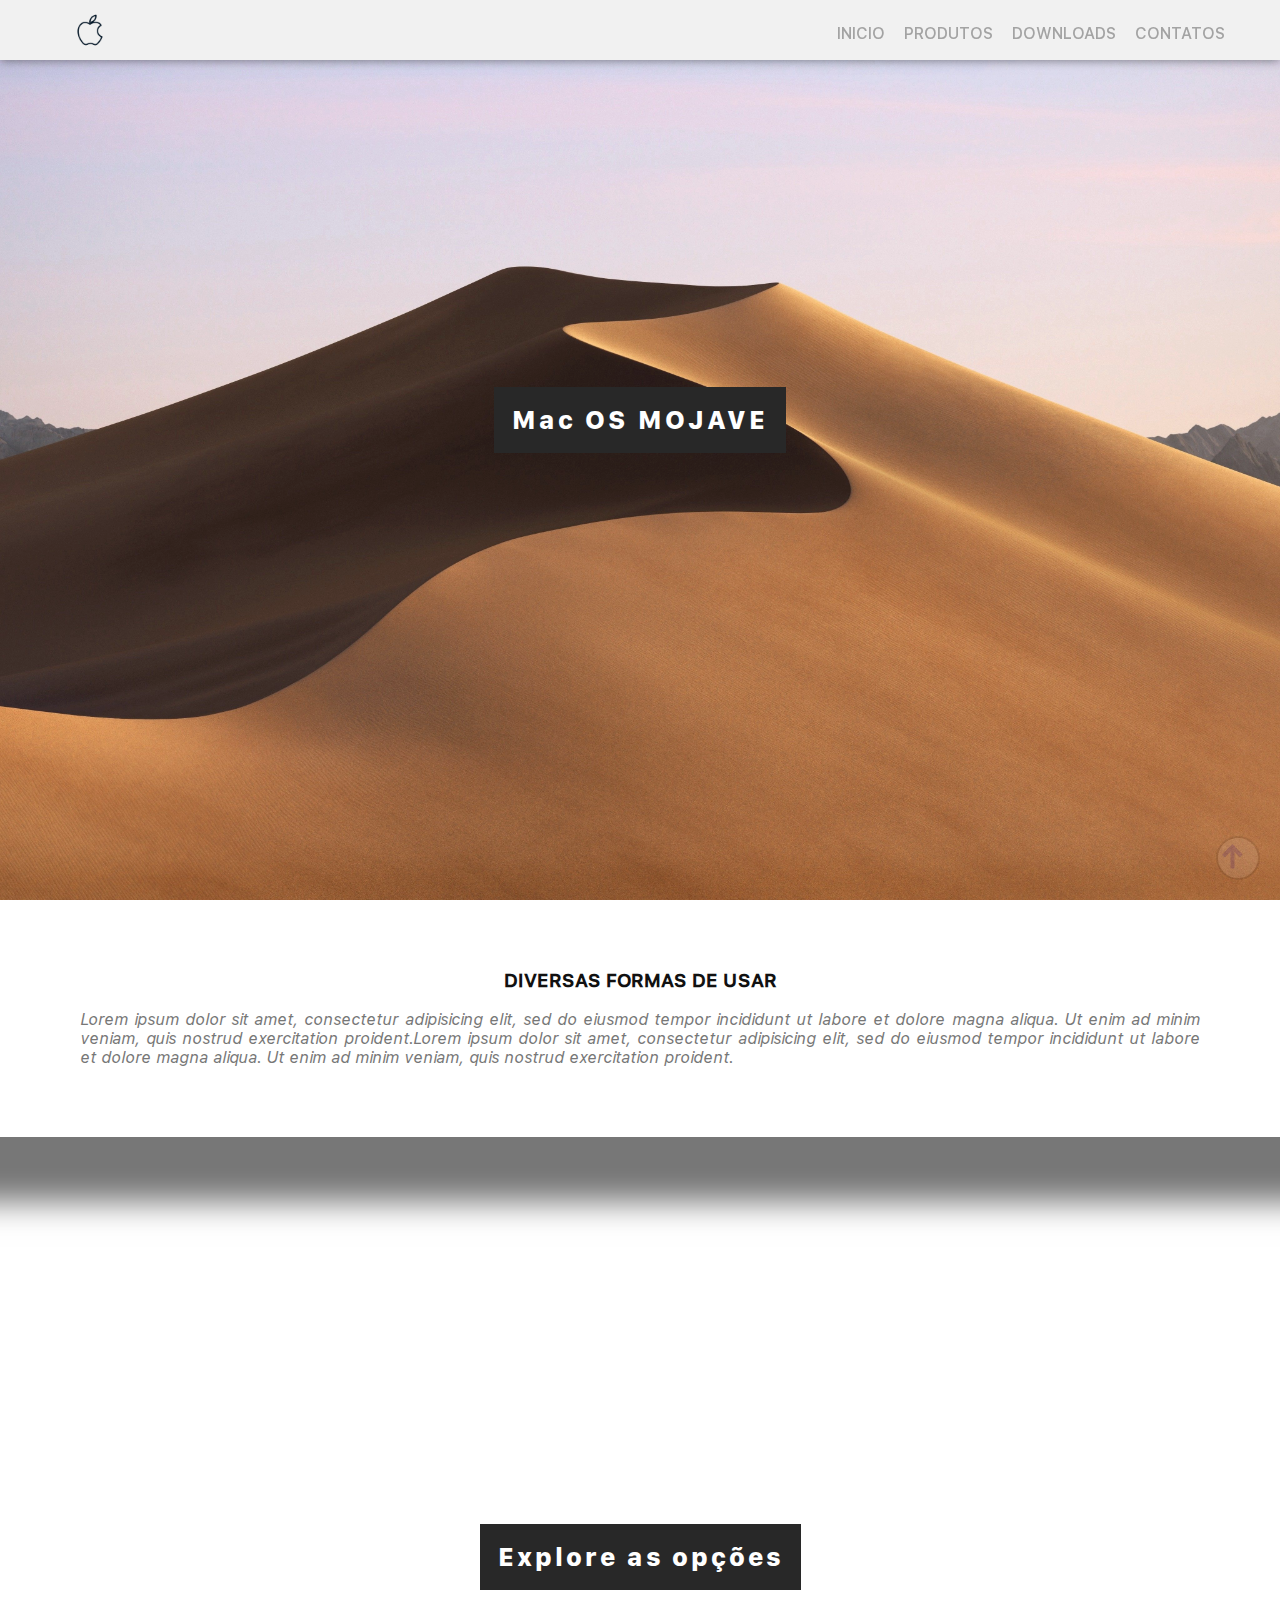
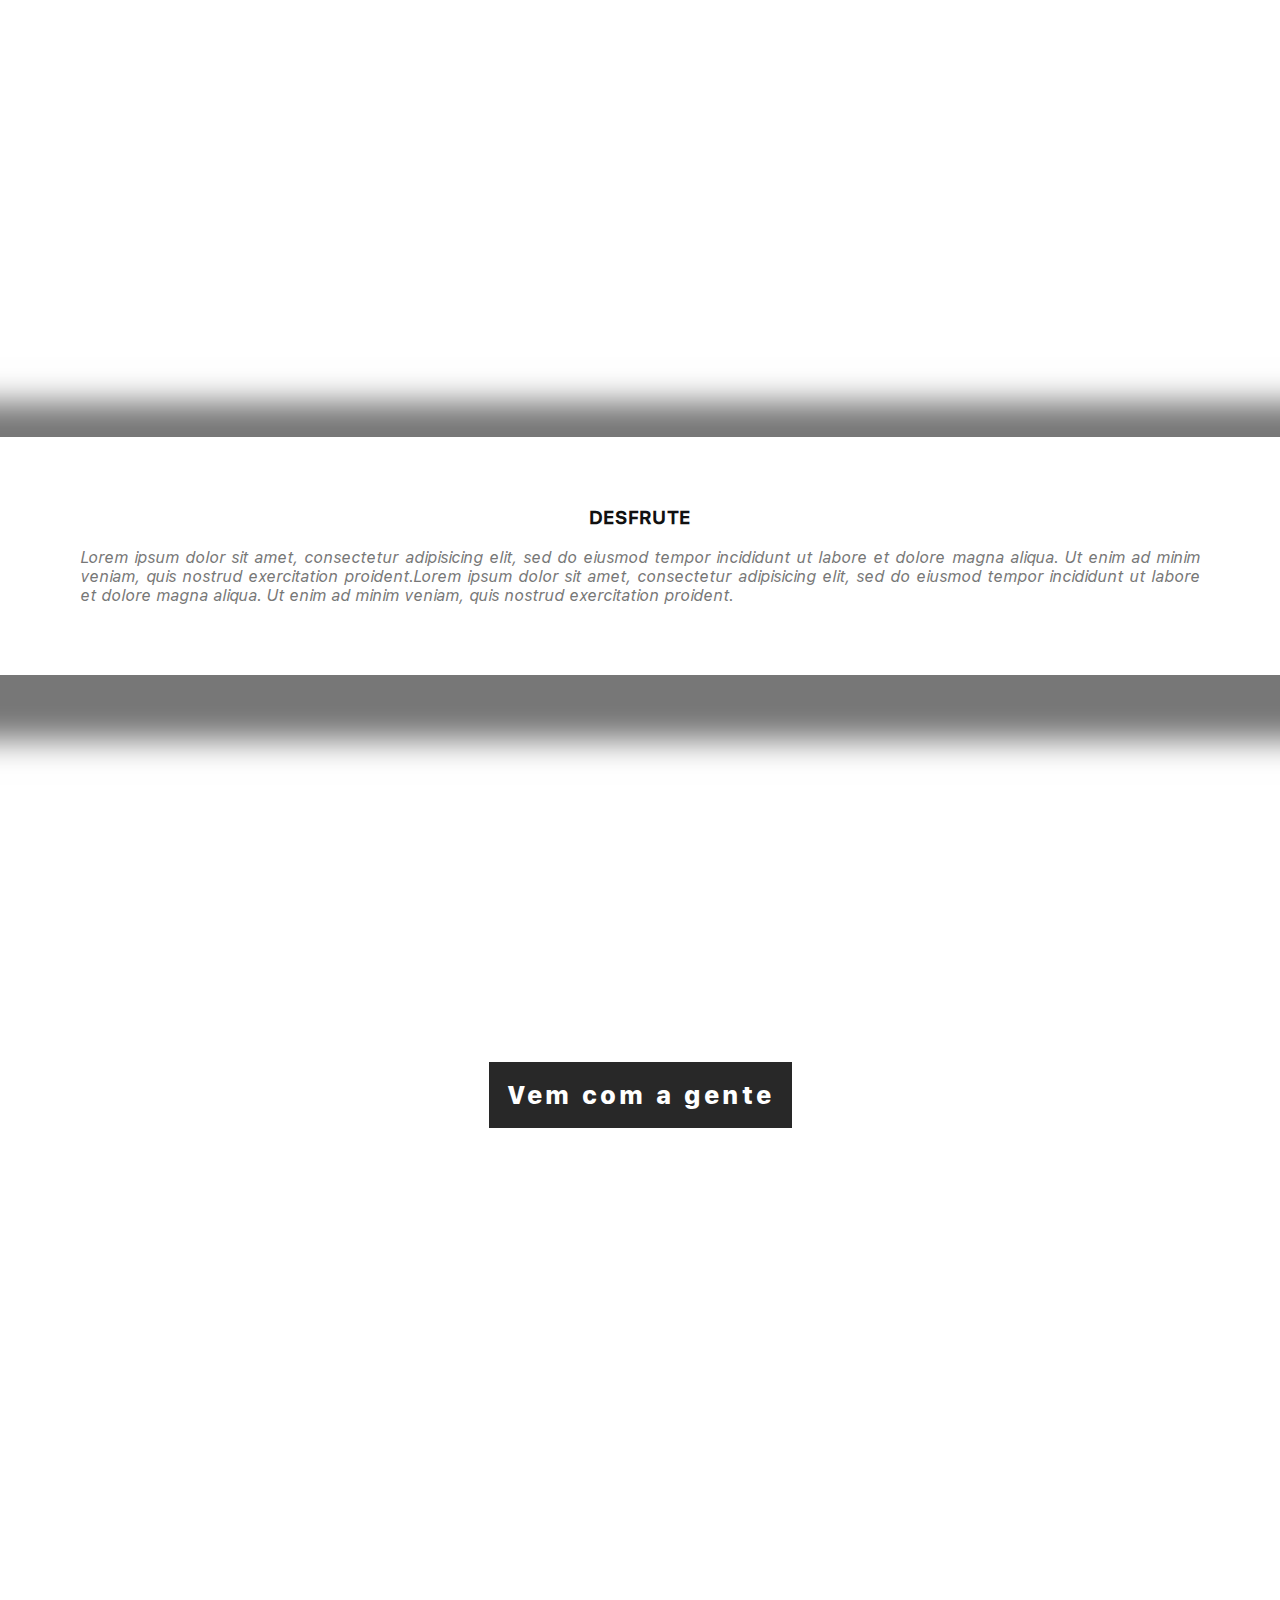
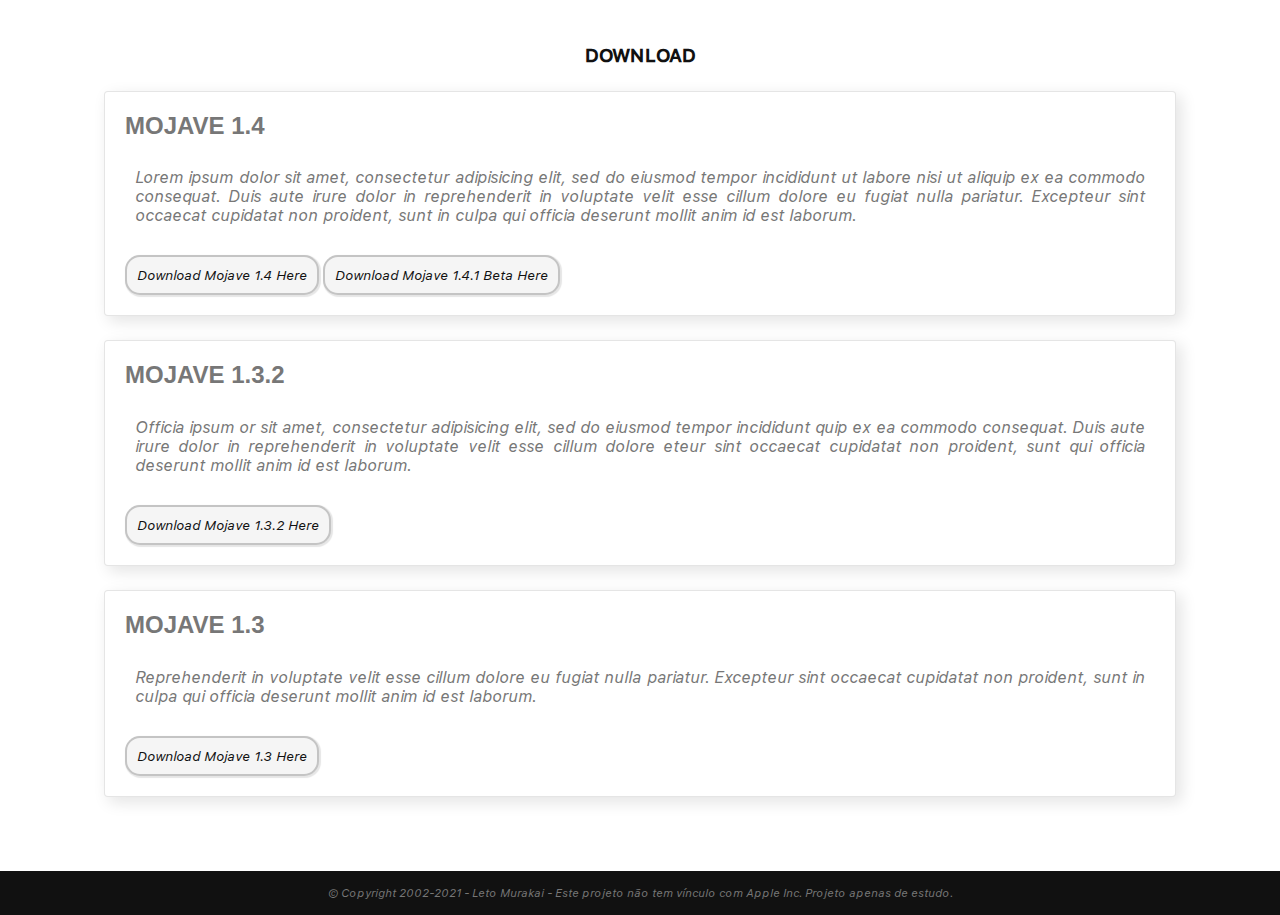
<file: index.html>
<!DOCTYPE html>
<html>
    <head>
        <title>Mac Os - Mojave</title>

        <!-- Required meta tags -->
        <meta charset="utf-8">
        <meta name="viewport" content="width=device-width, initial-scale=1">
        <!-- Estilo CSS customizado -->
        <link rel="stylesheet" href="css/estilo.css">
        <!-- Font Awesome -->
        <link rel="stylesheet" href="https://use.fontawesome.com/releases/v5.3.1/css/all.css" integrity="sha384-mzrmE5qonljUremFsqc01SB46JvROS7bZs3IO2EmfFsd15uHvIt+Y8vEf7N7fWAU" crossorigin="anonymous">
        <link rel="stylesheet" type="text/css" href="css/fonts/fonts.css">
    </head>

    <body>

    <div class="container-principal">
        <!-----Header
        -------------------->

        <header class="mobile">

            <img src="css/imagens/apple-white.png" alt="estilo">

            <div class="dropdown">
                <button type="radio" class="btndrop" data-toggle="collapse" data-target="#nav-principal"></button>
                <div class="drop-content">
                    <nav class="mobile">
                        
                        <ul id="nav-principal">
                            <li ><a href="#"> Inicio</a></li>
                            <li>
                              <a href="#">Produtos</a>
                               <ul class="sub-menu">
                                <li><a href="produtos.html">Smartphone épou</a></li>
                                <li><a href="#">Computadores aÍMec</a></li>
                                <li><a href="#">Serviços de Streaming</a></li>
                                <li><a href="#">Relógios Smartuati</a></li>
                              </ul>
                            </li>
                            <li><a href="#downloads"> Downloads</a>
                               <ul class="sub-menu sub-menu-download">
                                <li><a href="download.html">Mojave 1.4 Here</a></li>
                                <li><a href="#">Mojave 1.3.2 (Old)</a></li>
                                <li><a href="#">Mojave 1.3 (Old)</a></li>
                               </ul>
                            </li>
                            <li><a href="#"> Contatos</a>
                                 <ul class="sub-menu sub-menu-contato">
                                <li><a href="#">Suporte</a></li>
                                <li><a href="#">Redes Sociais</a></li>
                                <li><a href="#">Dúvidas</a></li>
                               </ul>
                            </li>
                        </ul>

                    </nav>
                </div>
            </div>
            
        </header>

        <!-----Section
        -------------------->

        <section class="caixa1" id="inicio">
            <div class="conteudo-titulo">
                <span class="titulo">Mac OS MOJAVE</span>
            </div>
        </section>

        <article class="conteudo">
            <h3>Diversas formas de usar</h3>
            <p>Lorem ipsum dolor sit amet, consectetur adipisicing elit, sed do eiusmod
            tempor incididunt ut labore et dolore magna aliqua. Ut enim ad minim veniam,
            quis nostrud exercitation proident.Lorem ipsum dolor sit amet, consectetur adipisicing elit, sed do eiusmod
            tempor incididunt ut labore et dolore magna aliqua. Ut enim ad minim veniam,
            quis nostrud exercitation proident.</p>
        </article>

        <section class="caixa2">
            <div class="conteudo-titulo">
                <span class="titulo">Explore as opções</span>
            </div>
        </section>

        <article class="conteudo">
            <h3>Desfrute</h3>
            <p>Lorem ipsum dolor sit amet, consectetur adipisicing elit, sed do eiusmod
            tempor incididunt ut labore et dolore magna aliqua. Ut enim ad minim veniam,
            quis nostrud exercitation proident.Lorem ipsum dolor sit amet, consectetur adipisicing elit, sed do eiusmod
            tempor incididunt ut labore et dolore magna aliqua. Ut enim ad minim veniam,
            quis nostrud exercitation proident.</p>
        </article>

        <section class="caixa3">
            <div class="conteudo-titulo">
                <span class="titulo">Vem com a gente</span>
            </div>
        </section>

        <article class="conteudo-card" id="downloads">
            <h3>Download</h3>
            <div class="card">
                <div class="corpo-card">
                    <h4 class="titulo-card">Mojave 1.4</h4>

                    <p class="pbotao">Lorem ipsum dolor sit amet, consectetur adipisicing elit, sed do eiusmod
                    tempor incididunt ut labore nisi ut aliquip ex ea commodo
                    consequat. Duis aute irure dolor in reprehenderit in voluptate velit esse
                    cillum dolore eu fugiat nulla pariatur. Excepteur sint occaecat cupidatat non
                    proident, sunt in culpa qui officia deserunt mollit anim id est laborum.
                    </p>

                    <button class="botao">Download Mojave 1.4 Here</button>
                    <button class="botao">Download Mojave 1.4.1 Beta Here</button>
                </div>  
            </div>
            
            <div class="card">
                <div class="corpo-card">
                    <h4 class="titulo-card">Mojave 1.3.2</h4>

                    <p class="pbotao">Officia ipsum or sit amet, consectetur adipisicing elit, sed do eiusmod
                    tempor incididunt quip ex ea commodo
                    consequat. Duis aute irure dolor in reprehenderit in voluptate velit esse
                    cillum dolore eteur sint occaecat cupidatat non
                    proident, sunt qui officia deserunt mollit anim id est laborum.
                    </p>
                    <button class="botao">Download Mojave 1.3.2 Here</button>
                </div>  
            </div>
            
            <div class="card">
                <div class="corpo-card">
                    <h4 class="titulo-card">Mojave 1.3</h4>

                    <p class="pbotao"> Reprehenderit in voluptate velit esse
                    cillum dolore eu fugiat nulla pariatur. Excepteur sint occaecat cupidatat non
                    proident, sunt in culpa qui officia deserunt mollit anim id est laborum.
                    </p>
                    <button class="botao">Download Mojave 1.3 Here</button>
                </div>
            </div>

        </article>  

        <!-----Botão flutuante
        --------------------> 

        <div title="Clique para voltar ao topo do site">
                <a id="botao-flutuante" href="#"></a>
        </div>
        
        <!-----Rodapé
        -------------------->

        <footer>
            <section id="rodape">
                &copy; Copyright 2002-2021 - Leto Murakai - Este projeto não tem vínculo com Apple Inc. Projeto apenas de estudo.
            </section>
        </footer>

    </div>

    </body>
</html>
</file>
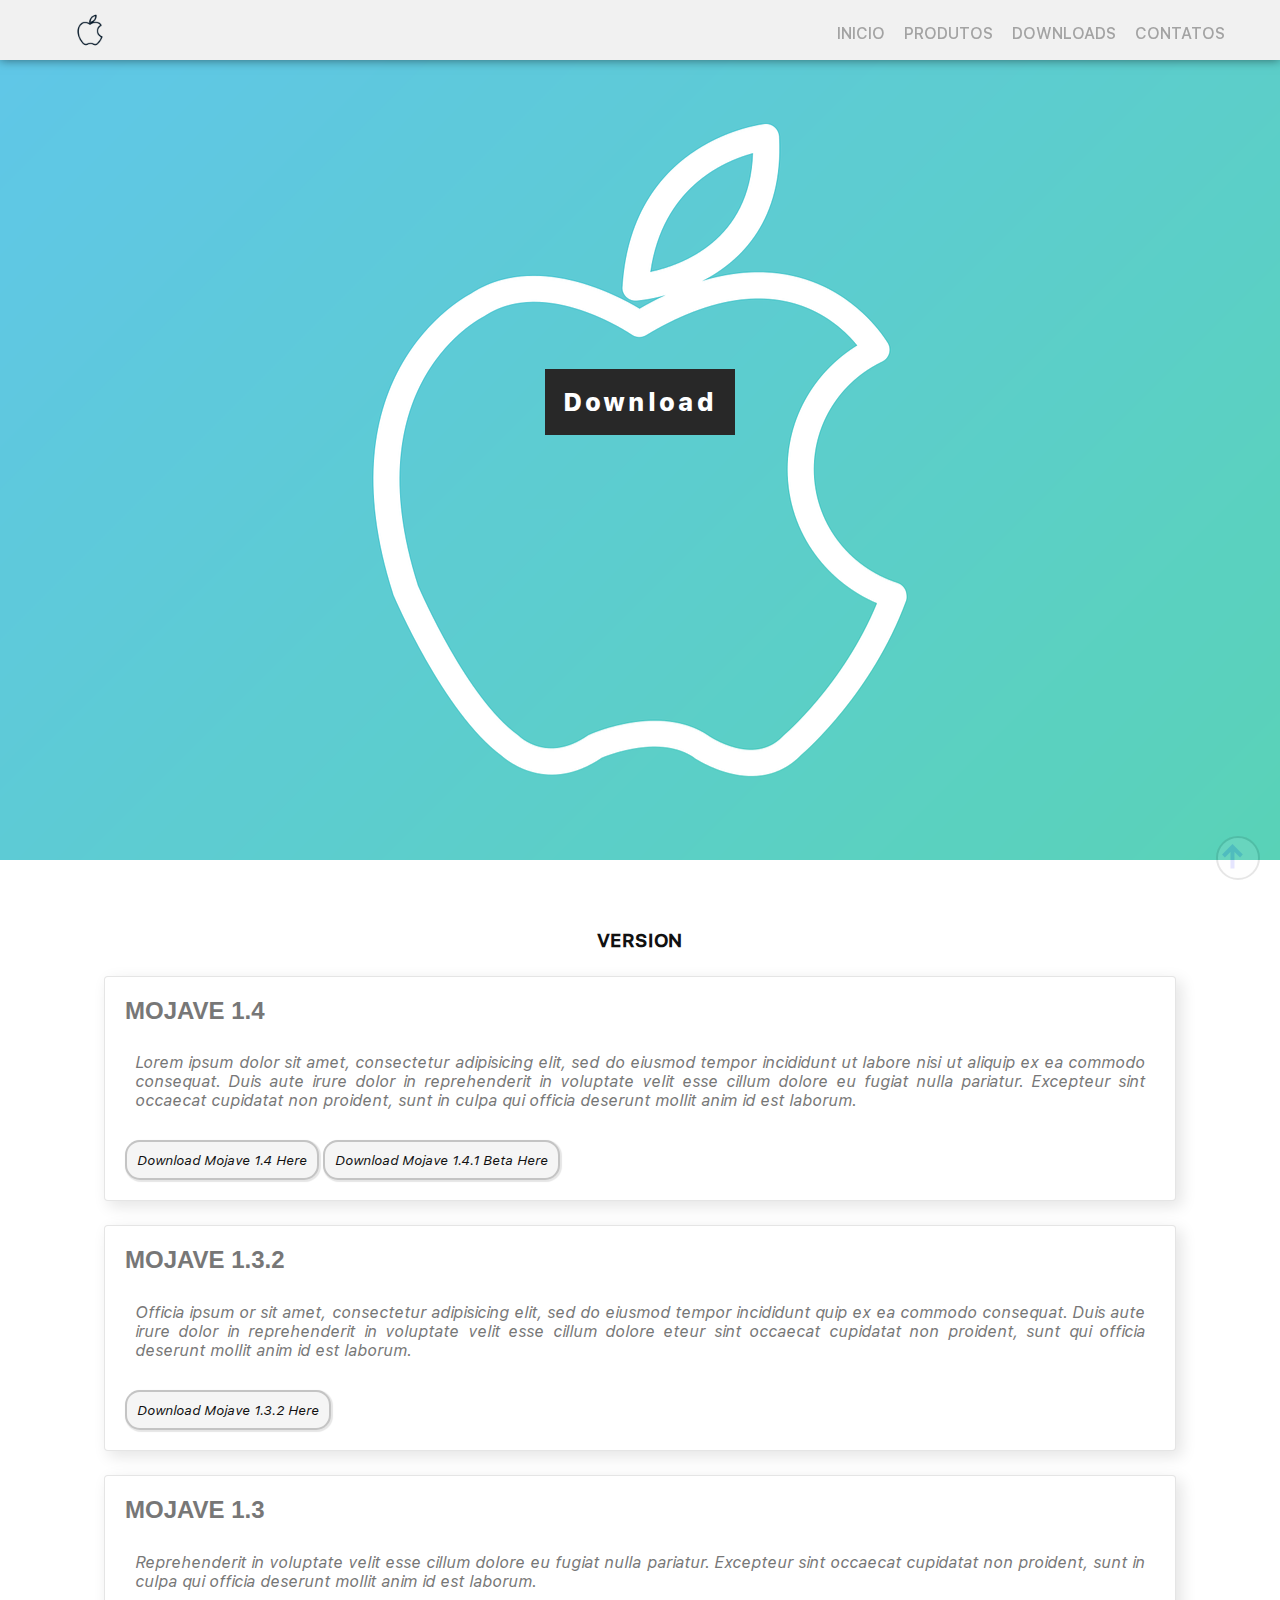
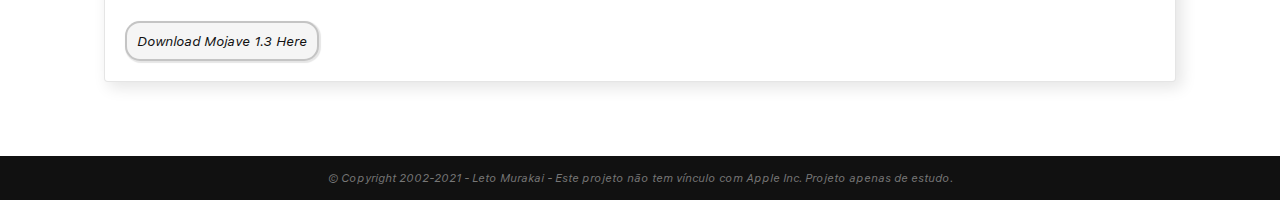
<file: download.html>
<!DOCTYPE html>
<html>
    <head>
        <title>Download - Mojave</title>

        <!-- Required meta tags -->
        <meta charset="utf-8">
        <meta name="viewport" content="width=device-width, initial-scale=1">
        <!-- Estilo customizado CSS -->
        <link rel="stylesheet" type="text/css" href="css/estilo.css">
        <link rel="stylesheet" type="text/css" href="css/fonts/fonts.css">

    </head>

    <body style="height: 100%;">

    <div class="container-principal">
        <!-----Header
        -------------------->

        <header class="mobile">

            <img src="css/imagens/apple-white.png" alt="estilo">

            <div class="dropdown">
                <button type="radio" class="btndrop"></button>
                <div class="drop-content">
                    <nav class="mobile">
                        
                        <ul>
                            <li ><a href="index.html"> Inicio</a></li>
                            <li>
                              <a href="#">Produtos</a>
                               <ul class="sub-menu">
                                <li><a href="produtos.html">Smartphone épou</a></li>
                                <li><a href="#">Computadores aÍMec</a></li>
                                <li><a href="#">Serviços de Streaming</a></li>
                                <li><a href="#">Relógios Smartuati</a></li>
                              </ul>
                            </li>
                            <li><a href="#"> Downloads</a>
                               <ul class="sub-menu sub-menu-download">
                                <li><a href="#">Mojave 1.4 Here</a></li>
                                <li><a href="#">Mojave 1.3.2 (Old)</a></li>
                                <li><a href="#">Mojave 1.3 (Old)</a></li>
                               </ul>
                            </li>
                            <li><a href="#"> Contatos</a>
                                 <ul class="sub-menu sub-menu-contato">
                                <li><a href="#">Suporte</a></li>
                                <li><a href="#">Redes Sociais</a></li>
                                <li><a href="#">Dúvidas</a></li>
                               </ul>
                            </li>
                        </ul>

                    </nav>
                </div>
            </div>
            
        </header>

        <!-----Section
        -------------------->

        <section style="height: 100%;" class="caixa4">
            <div class="conteudo-titulo">
                <span class="titulo">Download</span>
            </div>
        </section>

        <article class="conteudo-card">
            <h3>Version</h3>
            <div class="card">
                <div class="corpo-card">
                    <h4 class="titulo-card">Mojave 1.4</h4>

                    <p class="pbotao">Lorem ipsum dolor sit amet, consectetur adipisicing elit, sed do eiusmod
                    tempor incididunt ut labore nisi ut aliquip ex ea commodo
                    consequat. Duis aute irure dolor in reprehenderit in voluptate velit esse
                    cillum dolore eu fugiat nulla pariatur. Excepteur sint occaecat cupidatat non
                    proident, sunt in culpa qui officia deserunt mollit anim id est laborum.
                    </p>

                    <button class="botao">Download Mojave 1.4 Here</button>
                    <button class="botao">Download Mojave 1.4.1 Beta Here</button>
                </div>  
            </div>
            
            <div class="card">
                <div class="corpo-card">
                    <h4 class="titulo-card">Mojave 1.3.2</h4>

                    <p class="pbotao">Officia ipsum or sit amet, consectetur adipisicing elit, sed do eiusmod
                    tempor incididunt quip ex ea commodo
                    consequat. Duis aute irure dolor in reprehenderit in voluptate velit esse
                    cillum dolore eteur sint occaecat cupidatat non
                    proident, sunt qui officia deserunt mollit anim id est laborum.
                    </p>
                    <button class="botao">Download Mojave 1.3.2 Here</button>
                </div>  
            </div>
            
            <div class="card">
                <div class="corpo-card">
                    <h4 class="titulo-card">Mojave 1.3</h4>

                    <p class="pbotao"> Reprehenderit in voluptate velit esse
                    cillum dolore eu fugiat nulla pariatur. Excepteur sint occaecat cupidatat non
                    proident, sunt in culpa qui officia deserunt mollit anim id est laborum.
                    </p>
                    <button class="botao">Download Mojave 1.3 Here</button>
                </div>
            </div>

        </article>  

        <!-----Botão flutuante
        --------------------> 

        <div title="Clique para voltar ao topo do site">
                <a id="botao-flutuante" href="#"></a>
        </div>
        
        <!-----Rodapé
        -------------------->

        <footer>
            <section id="rodape">
                &copy; Copyright 2002-2021 - Leto Murakai - Este projeto não tem vínculo com Apple Inc. Projeto apenas de estudo.
            </section>
        </footer>

    </div>
    </body>
</html>
</file>
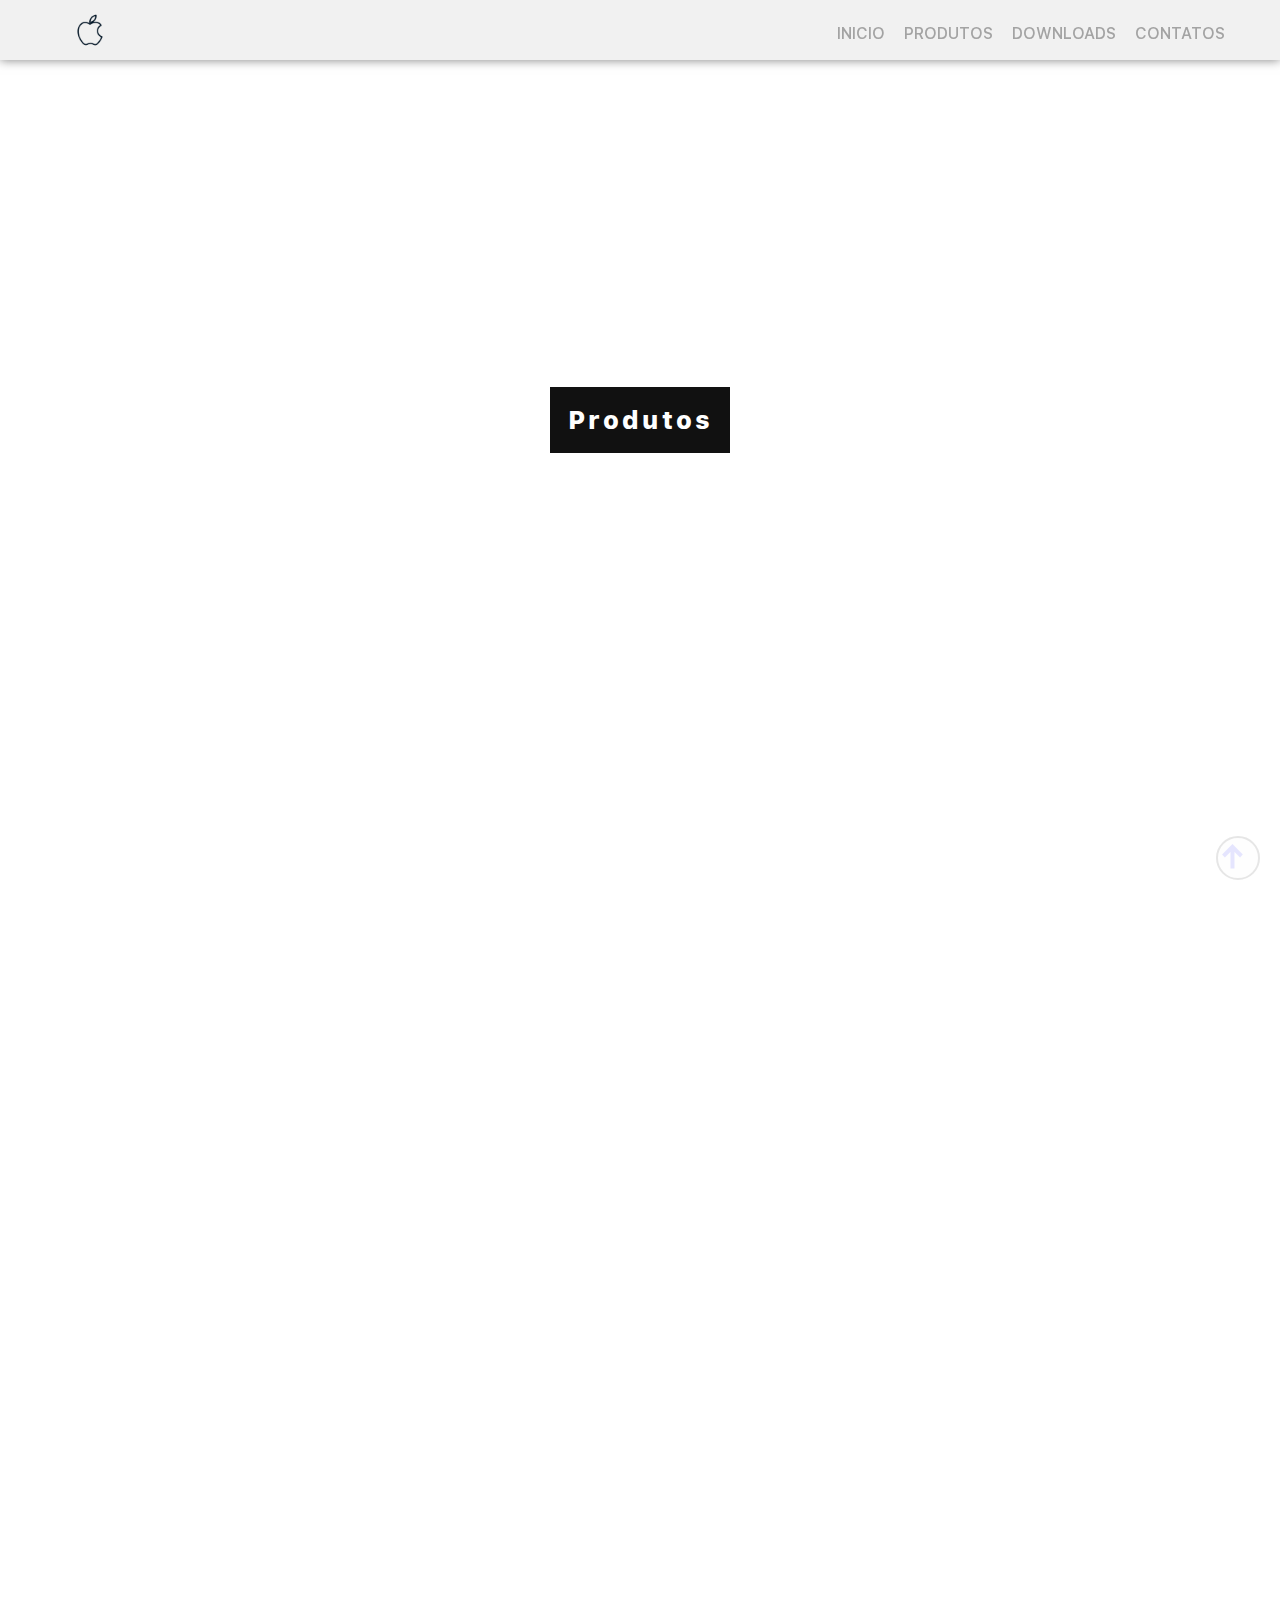
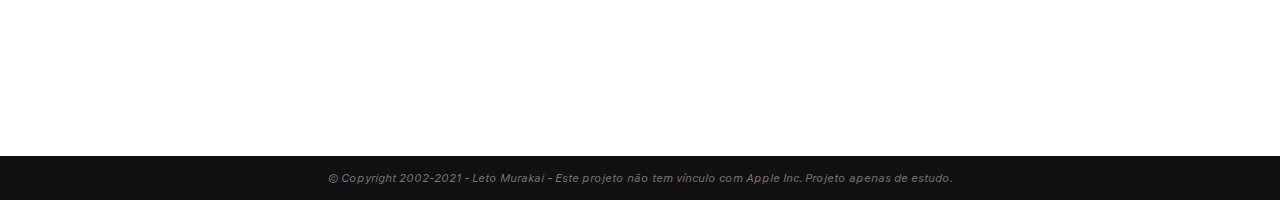
<file: produtos.html>
<!DOCTYPE html>
<html>
    <head>
        <title>Produtos - Épou</title>

        <!-- Required meta tags -->
        <meta charset="utf-8">
        <meta name="viewport" content="width=device-width, initial-scale=1">
        <!-- Estilo customizado CSS -->
        <link rel="stylesheet" type="text/css" href="css/estilo.css">
        <link rel="stylesheet" type="text/css" href="css/fonts/fonts.css">

    </head>

    <body style="height: 100%;">

    <div class="container-principal">
        <!-----Header
        -------------------->

        <header class="mobile">

            <img src="css/imagens/apple-white.png" alt="estilo">

            <div class="dropdown">
                <button type="radio" class="btndrop"></button>
                <div class="drop-content">
                    <nav class="mobile">
                        
                        <ul>
                            <li ><a href="index.html"> Inicio</a></li>
                            <li>
                              <a href="#">Produtos</a>
                               <ul class="sub-menu">
                                <li><a href="#">Smartphone épou</a></li>
                                <li><a href="#">Computadores aÍMec</a></li>
                                <li><a href="#">Serviços de Streaming</a></li>
                                <li><a href="#">Relógios Smartuati</a></li>
                              </ul>
                            </li>
                            <li><a href="#"> Downloads</a>
                               <ul class="sub-menu sub-menu-download">
                                <li><a href="download.html">Mojave 1.4 Here</a></li>
                                <li><a href="#">Mojave 1.3.2 (Old)</a></li>
                                <li><a href="#">Mojave 1.3 (Old)</a></li>
                               </ul>
                            </li>
                            <li><a href="#"> Contatos</a>
                                 <ul class="sub-menu sub-menu-contato">
                                <li><a href="#">Suporte</a></li>
                                <li><a href="#">Redes Sociais</a></li>
                                <li><a href="#">Dúvidas</a></li>
                               </ul>
                            </li>
                        </ul>

                    </nav>
                </div>
            </div>
            
        </header>

        <!-----Section
        -------------------->

        <section style="height: 100%;" class="caixa">
            <div class="conteudo-titulo">
                <span class="titulo">Produtos</span>
            </div>
        </section>

        <article class="conteudo-card">

        </article>  

        <!-----Botão flutuante
        --------------------> 

        <div title="Clique para voltar ao topo do site">
                <a id="botao-flutuante" href="#"></a>
        </div>
        
        <!-----Rodapé
        -------------------->

        <footer>
            <section id="rodape">
                &copy; Copyright 2002-2021 - Leto Murakai - Este projeto não tem vínculo com Apple Inc. Projeto apenas de estudo.
            </section>
        </footer>

    </div>
    </body>
</html>
</file>
<file: css/estilo.css>
/*************Configurações padrões************/
body, html{
	margin: 0;
	padding: 0;
	font: 16px "Lato", sans-serif;
	color: #777;
	height: 200%;
	scroll-behavior: smooth;
}

.container-principal{
	width: auto;
	height: 100%;
	display: flex;
	flex-direction: column;
}		

.conteudo {
	color: #777;
	background-color: white;
	text-align: justify;
	padding: 50px 80px;
	box-shadow: 0px 15px 30px 50px;
}

.conteudo-card{
	background-color: white;
	color: #777;
	text-align: justify;
	padding: 50px 80px;
}

h3{   
	font-family: "SF Pro Text Medium";
	text-transform: uppercase;
	color: #111;
	text-align: center;
}

p{
	font-family: "SF Pro Text RegularItalic";
	margin-bottom: 20px;
}

.conteudo-titulo{
	position: absolute;
	left: 0%;
	top: 45%;
	width: 100%;
	text-align: center;
}

.conteudo-titulo span.titulo{
	font-family: "SF Pro Text Heavy";
	color: #fff;
	background-color: #111;
	padding: 18px;
	font-size: 25px;
	letter-spacing: 3px;
}

/************** Barra de Navegação **************/
header {
	width: 100%;
	background: #f1f1f1;
	box-shadow: 0px 0px 10px rgba(0,0,0,0.5);
	position: fixed;
	z-index: 999;
}

header img{
	margin-left: 60px;
	width: 60px;
	float: left;
}

.btndrop{
	display: none;
}
/*********** Menu Navegação ************/
nav{
	padding-top: 10px;
	margin: -2px 40px;
	font-family: "SF Pro Text Medium";
	float: right;
}
nav ul{
	display: block;
}

nav ul ul li{
	display: flex;
}

nav ul li a:link, a:visited {
	margin-right: 15px;
	text-transform: uppercase;
	text-decoration: none;
	color: #a3a3a3;
}

nav ul li a:hover{
	color: rgba(5,60,256,0.3);
}

nav ul ul li a {
	padding: 10px;
	width: 120px;
	font-size: 0.9em;
	text-transform: uppercase;
	text-decoration: none;
	color: #a3a3a3;
	display: inline-block;
}

nav ul li{
	display: inline-block;
}

nav ul ul li {
	display: block;
	margin: 5px;
	padding: 3px;
}

nav ul ul li a:hover {
	color: rgba(5,60,256,0.3); 
}

/************* Drop-down ************/
nav ul li:hover .sub-menu, .sub-menu-download, .sub-menu-contato{
	display: block;
}

nav ul li .sub-menu {
	position: absolute;
	display: none;
	right: 180px;
	background: #f1f1f1;
	border-radius: 0px 0px 5px 5px;
	box-shadow: 2px 8px 3px rgba(0,0,0,0.1);
}

nav ul li .sub-menu-download {   
	right: 150px;  
}

nav ul li .sub-menu-contato {
	right: 85px;
}

/*************Efeito parallax*************/
.caixa1, .caixa2, .caixa3, .caixa4{
	position: relative;
	min-height: 25%;
	opacity: 0.9;
	z-index: 0;
	background-repeat: no-repeat;
	background-size: cover;
	background-position: center;
	background-attachment: fixed;
}

.caixa1{
	background-image: url(imagens/macosdia.jpg);
}

.caixa2{
	background-image: url(imagens/macostarde.jpg);
}

.caixa3{
	background-image: url(imagens/macosnoite.jpg);
}
.caixa4{
	background-image: url(imagens/apple-blue.png);
	width: 100%;
	height: 100%;
}

/************ Card *************/
.card{
	margin: 1.50em;
	position: relative;
	text-align: justify;
	background-color: #fff;
	border-radius: 0.25em;
	border: 1px solid rgba(0,0,0,0.1);
	box-shadow: 5px 5px 15px 1px rgba(0,0,0,0.1);
}

.corpo-card{
	 padding: 1.25em;
}

.titulo-card{
	text-transform: uppercase;
	font-size: 1.5em;
	line-height: 1.2;
	margin-top: 0;
	margin-bottom: 0.75em;
}

/************ Area Produtos *************/

/************ Botão *************/
.botao{
	border-radius: 15px;
	color: #111;
	background: #f5f5f5;
	border: 2px solid rgba(0,0,0,0.2);
	box-shadow: 1px 1px 1px 1px rgba(0,0,0,0.1);
}
.botao:hover{
	font-size: 15px;
	background: rgba(0,0,0,0.1);
	border: 2px solid rgba(0,40,256,0.5);
	box-shadow: 1px 5px 5px 0px rgba(0,0,0,0.1);
}

.botao,.pbotao{
	padding: 10px;
	font-family: "SF Pro Text RegularItalic";
}

/************** Botão Flutuante ***********/
#botao-flutuante{
	opacity: 0.1;
	border-radius: 30px;
	border: 2px solid #111;
	background: #f1f1f1;
	position: fixed;
	bottom: 20px;
	right: 20px;
	height: 40px;
	width: 40px;
	font-family: "SF Pro Text Medium";
	text-decoration: none;
}

#botao-flutuante:hover{
	transition: linear 0.5s;
	font-size: 0.2em;
	opacity: 0.9;
	color: #256;
	border: 2px solid #256;
}

#botao-flutuante::after {
	 content: "↑";
	 font-size: 32px;
	 font-weight: bold;
}


/*
-moz-
-webkit-
-o-
*/

/****************** Rodape ***************/

#rodape{
	padding: 15px 5px;
	font-size: 0.7em;
	text-align: center;
	background: #111;
	font-family: "SF Pro Text RegularItalic";
	clear: both;
}

/****************** Mobile 568px ***************/
@media only Screen and (max-width: 670.98px)
	{	
		#botao-flutuante{
			display: none;
		}
		.caixa1, .caixa2, .caixa3, .caixa4{
			min-width: 100%;
			min-height: 25%;
			padding: 10px;
		}
		.container-principal{
			margin: 0;
			padding: 0;
			min-width: auto;
			min-height: 100%;
		}
		.conteudo{
			padding: 20px;
			box-shadow: none;
		}
		.conteudo-card{
			min-width: 100%;
			height: auto;
			padding: 10px;
		}
		.conteudo-titulo{
			min-width: 100%;
		}
		.conteudo-titulo span.titulo{
			padding: 20px;
			font-size: 23px;
			letter-spacing: 2px;
		}
		.botao{
			width: 100%;
		}
		header.mobile {
			border-radius: 0 0 5px 5px;
			min-width: auto;
			min-height: 60px auto;
			background: #f1f1f1;
			box-shadow: 0px 0px 5px rgba(0,0,0,0.5);
			position: fixed;
		}	
		#rodape{
			padding: 10px;
			width: 100%;
			height: auto;
		}
		header.mobile img{
			margin: 10px;
			width: 60px;
			float: left;
		}
		.dropdown{
			position: relative;
			margin-left: 85%;
		}
		.btndrop{
			display: block;
			margin-top: 8px;
			font-size: 50px;
			width: 80px;
			background: #f1f1f1;
			border: none;
		}
		.btndrop::after{
			color: #777;
			content: "≡";
			-moz-content: "≡";
			-webkit-content: "≡";
			-o-content: "≡";
		}
		.dropdown:hover nav.mobile{
			display: block;
		}
		nav.mobile{
			direction: ltr;
			display: none;
			margin: 0;
			padding: 0;
			width: 340px;
			height: auto;
		}
		@media only Screen and (min-width: 339.98px){
			nav.mobile{
			direction: rtl;
		}
		}
		nav.mobile ul{
			margin: 0;
			padding: 0;
			width: 600px;
		}
		nav.mobile ul li{
			width: 380px;
			margin: 5px;
			padding: 15px 0;
			border-radius: 3px;
			border: 1px solid rgba(0,0,0,0.1);
			display: block;
		}
		nav.mobile ul a{
			font-size: 1.2em;
			color: #8282a2;
		}
		nav.mobile ul li a:hover{
			color: #6e6ebd;
		}
		nav.mobile ul li a:link, a:visited{
			color: #8282a2;
		}
		nav.mobile ul ul{
			width: 100%;
			right: 1px;
			box-shadow: none;
		}
		nav.mobile ul ul li{
			margin-top: 2px;
			padding: 5px;
			border-radius: 5px;
			border: 1px solid rgba(0,0,0,0.1);
		}
		nav.mobile ul ul li a{
			width: 320px;
			font-size: 1.0em;
			color: #8282a0;
		}	
		nav.mobile ul ul li a:hover{
			color: #6e6ebd; 
		}
		nav.mobile ul li .sub-menu{
			position: relative;
			display: none;
		}
		nav.mobile ul li:hover .sub-menu, .sub-menu-download, .sub-menu-contato{
			display: block;
		}
	
	}
</file>
<file: css/fonts/fonts.css>
/*@font-face {
	font-family: "SFProText-Heavy";
	src: url("SFProText-Heavy.woff");
}
*/
@font-face {
    font-family: "SF Pro Text Heavy";
    src: url('SFProText-Heavy.woff') format('woff');
    font-weight: 900;
    font-style: normal;
}

@font-face {
    font-family: "SF Pro Text Medium";
    src: url('SFProText-Medium.woff') format('woff');
    font-weight: 500;
    font-style: normal;
}

@font-face {
    font-family: "SF Pro Text RegularItalic";
    src: url('SFProText-RegularItalic.woff') format('woff');
    font-weight: normal;
    font-style: italic;
}
</file>
